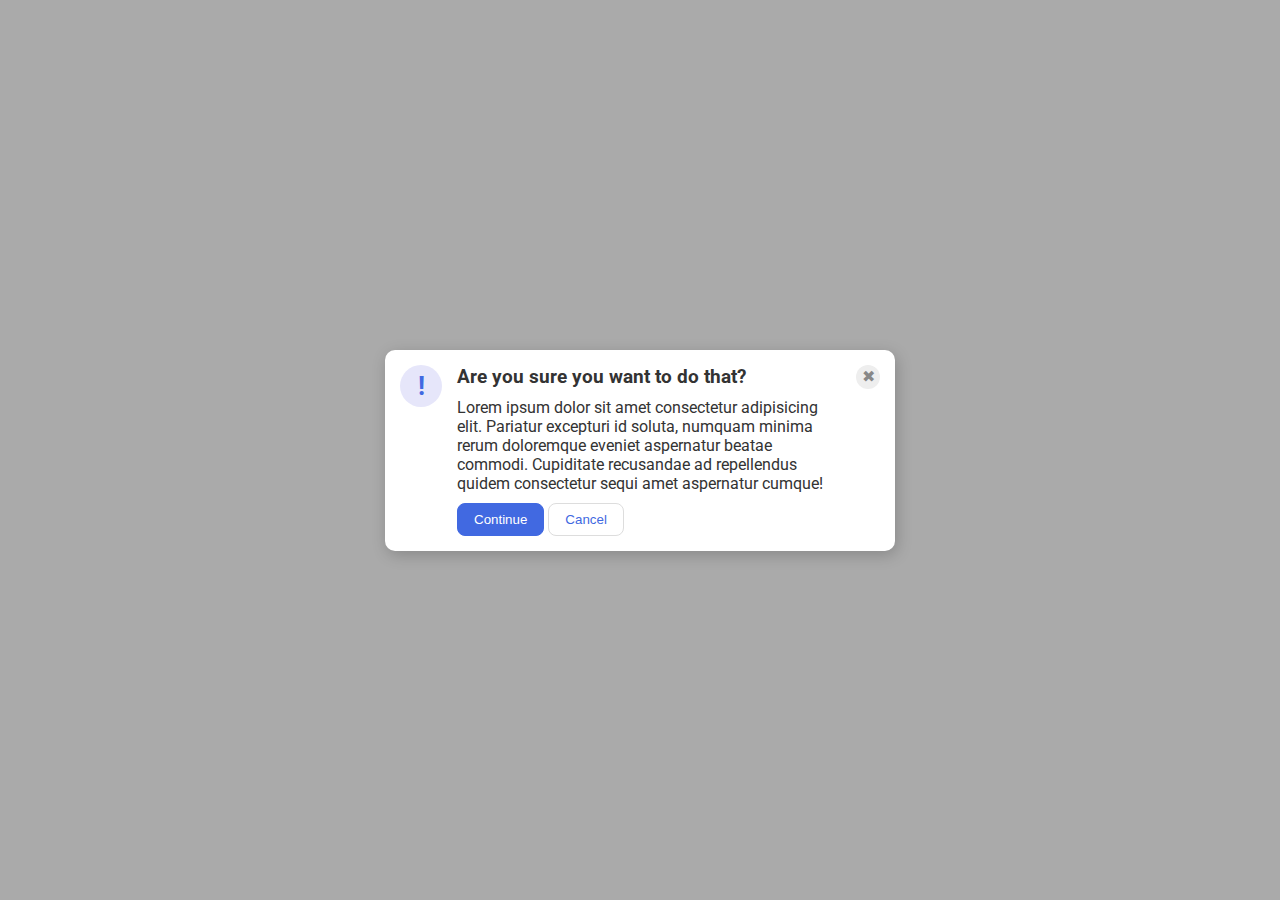
<file: flex/05-flex-modal/index.html>
<!DOCTYPE html>
<html lang="en">
  <head>
    <meta charset="UTF-8">
    <meta http-equiv="X-UA-Compatible" content="IE=edge">
    <meta name="viewport" content="width=device-width, initial-scale=1.0">
    <link rel="stylesheet" href="style.css">
    <title>Modal</title>
  </head>
  <body>
    <div class="modal">
      <div class="icon">!</div>
        <div class="middle">
          <div class="header">Are you sure you want to do that?</div>
          <div class="text">Lorem ipsum dolor sit amet consectetur adipisicing elit. Pariatur excepturi id soluta, numquam minima rerum doloremque eveniet aspernatur beatae commodi. Cupiditate recusandae ad repellendus quidem consectetur sequi amet aspernatur cumque!</div>
        <div class="decider">
          <button class="continue">Continue</button>
          <button class="cancel">Cancel</button>
        </div>
      </div>
      <div class="close-button">✖</div>
    </div>
  </body>
</html>
</file>
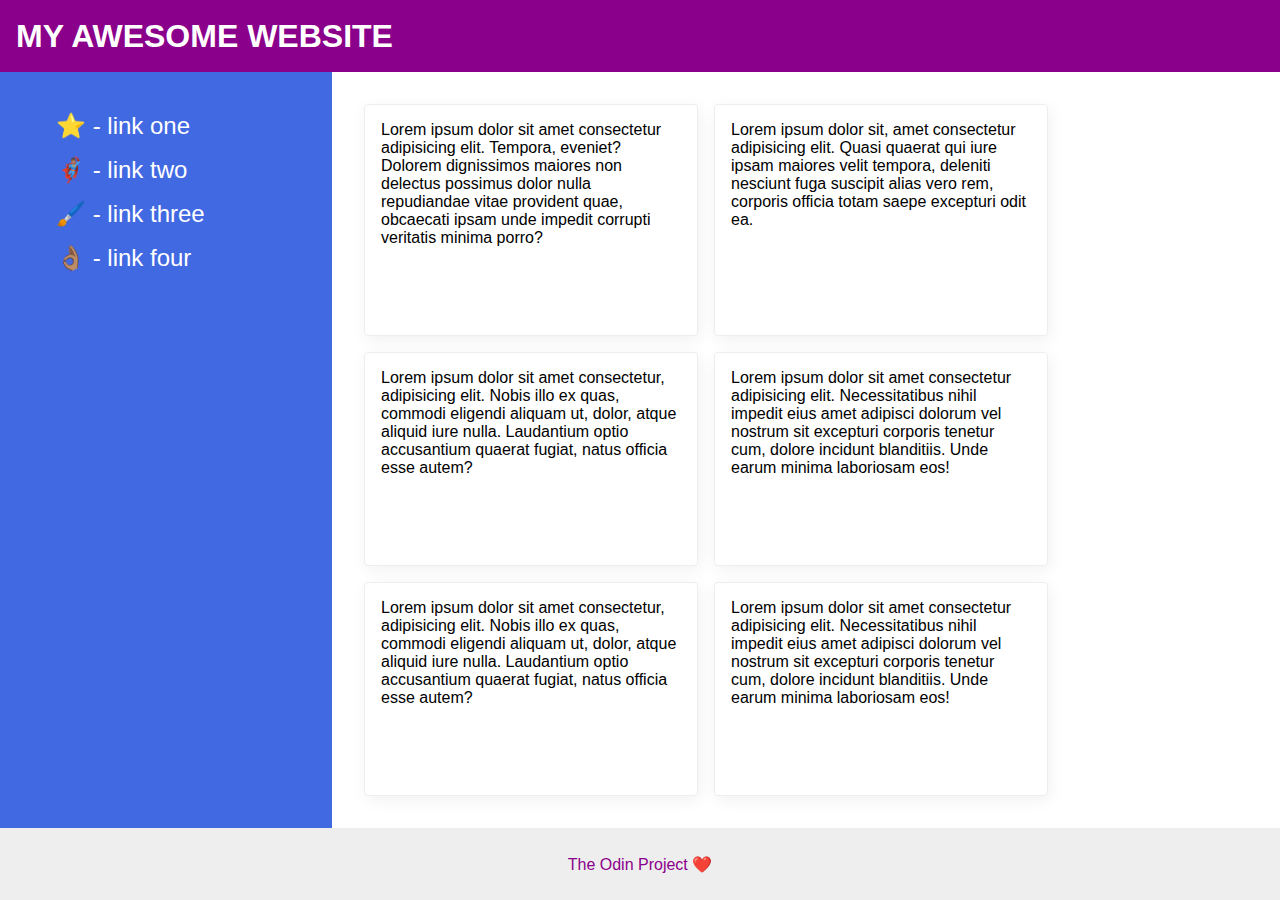
<file: flex/07-flex-layout-2/index.html>
<!DOCTYPE html>
<html lang="en">
  <head>
    <meta charset="UTF-8">
    <meta http-equiv="X-UA-Compatible" content="IE=edge">
    <meta name="viewport" content="width=device-width, initial-scale=1.0">
    <title>The Holy Grail</title>
    <link rel="stylesheet" href="style.css">
  </head>
  <body>
    <div class="header">
      MY AWESOME WEBSITE
    </div>
  <div class="test">
    <div class="sidebar">
      <ul>
        <li><a href="#">⭐ - link one</a></li>
        <li><a href="#">🦸🏽‍♂️ - link two</a></li>
        <li><a href="#">🖌️ - link three</a></li>
        <li><a href="#">👌🏽 - link four</a></li>
      </ul>
    </div>
    <div class="checker">
    <div class="card">Lorem ipsum dolor sit amet consectetur adipisicing elit. Tempora, eveniet? Dolorem dignissimos maiores non delectus possimus dolor nulla repudiandae vitae provident quae, obcaecati ipsam unde impedit corrupti veritatis minima porro?</div>
    <div class="card">Lorem ipsum dolor sit, amet consectetur adipisicing elit. Quasi quaerat qui iure ipsam maiores velit tempora, deleniti nesciunt fuga suscipit alias vero rem, corporis officia totam saepe excepturi odit ea.</div>
    <div class="card">Lorem ipsum dolor sit amet consectetur, adipisicing elit. Nobis illo ex quas, commodi eligendi aliquam ut, dolor, atque aliquid iure nulla. Laudantium optio accusantium quaerat fugiat, natus officia esse autem?</div>
    <div class="card">Lorem ipsum dolor sit amet consectetur adipisicing elit. Necessitatibus nihil impedit eius amet adipisci dolorum vel nostrum sit excepturi corporis tenetur cum, dolore incidunt blanditiis. Unde earum minima laboriosam eos!</div>
    <div class="card">Lorem ipsum dolor sit amet consectetur, adipisicing elit. Nobis illo ex quas, commodi eligendi aliquam ut, dolor, atque aliquid iure nulla. Laudantium optio accusantium quaerat fugiat, natus officia esse autem?</div>
    <div class="card">Lorem ipsum dolor sit amet consectetur adipisicing elit. Necessitatibus nihil impedit eius amet adipisci dolorum vel nostrum sit excepturi corporis tenetur cum, dolore incidunt blanditiis. Unde earum minima laboriosam eos!</div>
  </div>
  </div>

    <div class="footer">
      The Odin Project ❤️
    </div>
  </body>
</html>
</file>
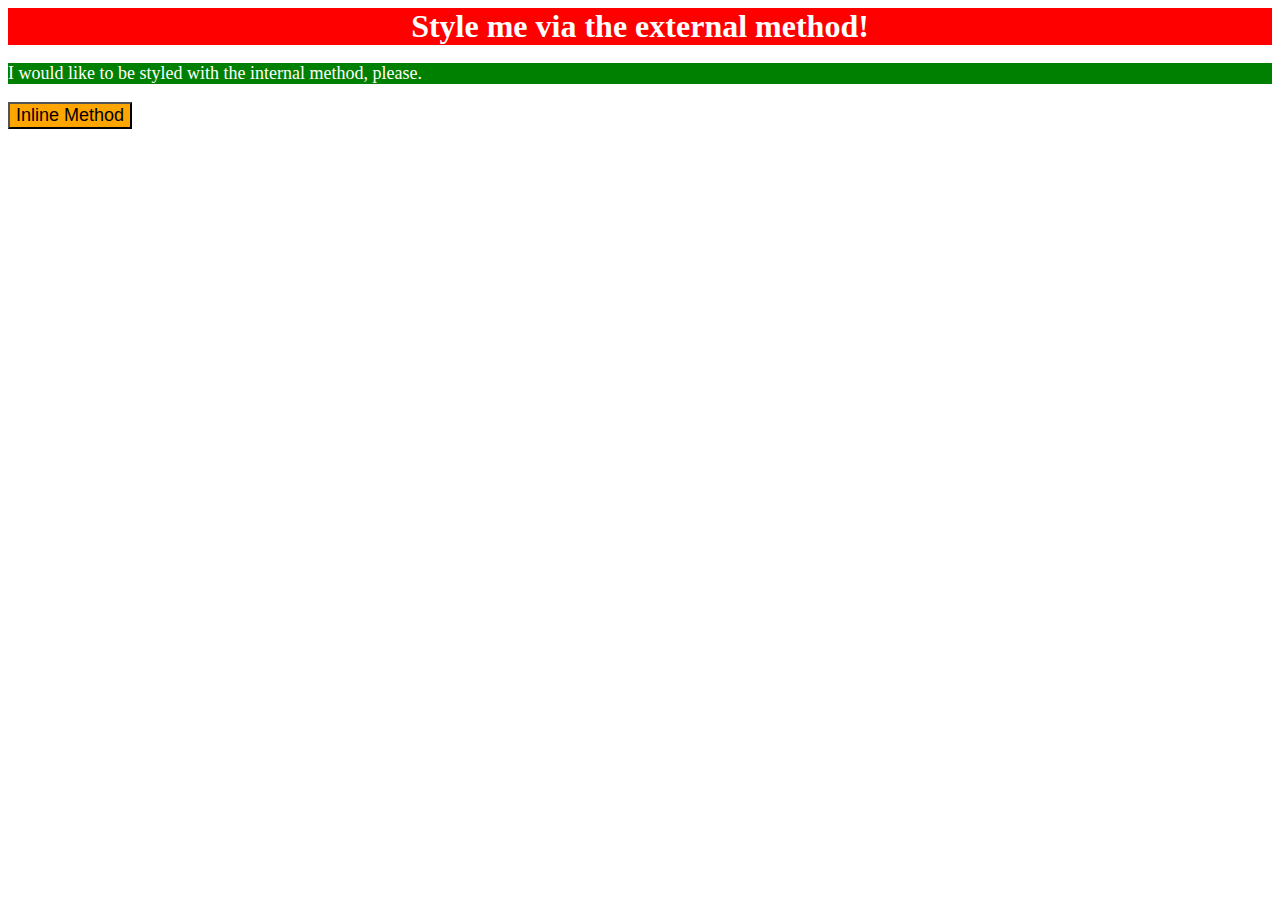
<file: foundations/01-css-methods/index.html>
<!DOCTYPE html>
<html lang="en">
  <head>
    <meta charset="UTF-8">
    <meta http-equiv="X-UA-Compatible" content="IE=edge">
    <meta name="viewport" content="width=device-width, initial-scale=1.0">
    <title>Methods for Adding CSS</title>

    <link rel="stylesheet" href="styles.css">
    <style>
      p {
        background-color: green;
        color: white;
        font-size: 18px;
        }
    </style>
  </head>
  <body>
    <div>Style me via the external method!</div>
    <p>I would like to be styled with the internal method, please.</p>
    <button style="background-color: orange; font-size:18px">Inline Method</button>
  </body>
</html>
</file>
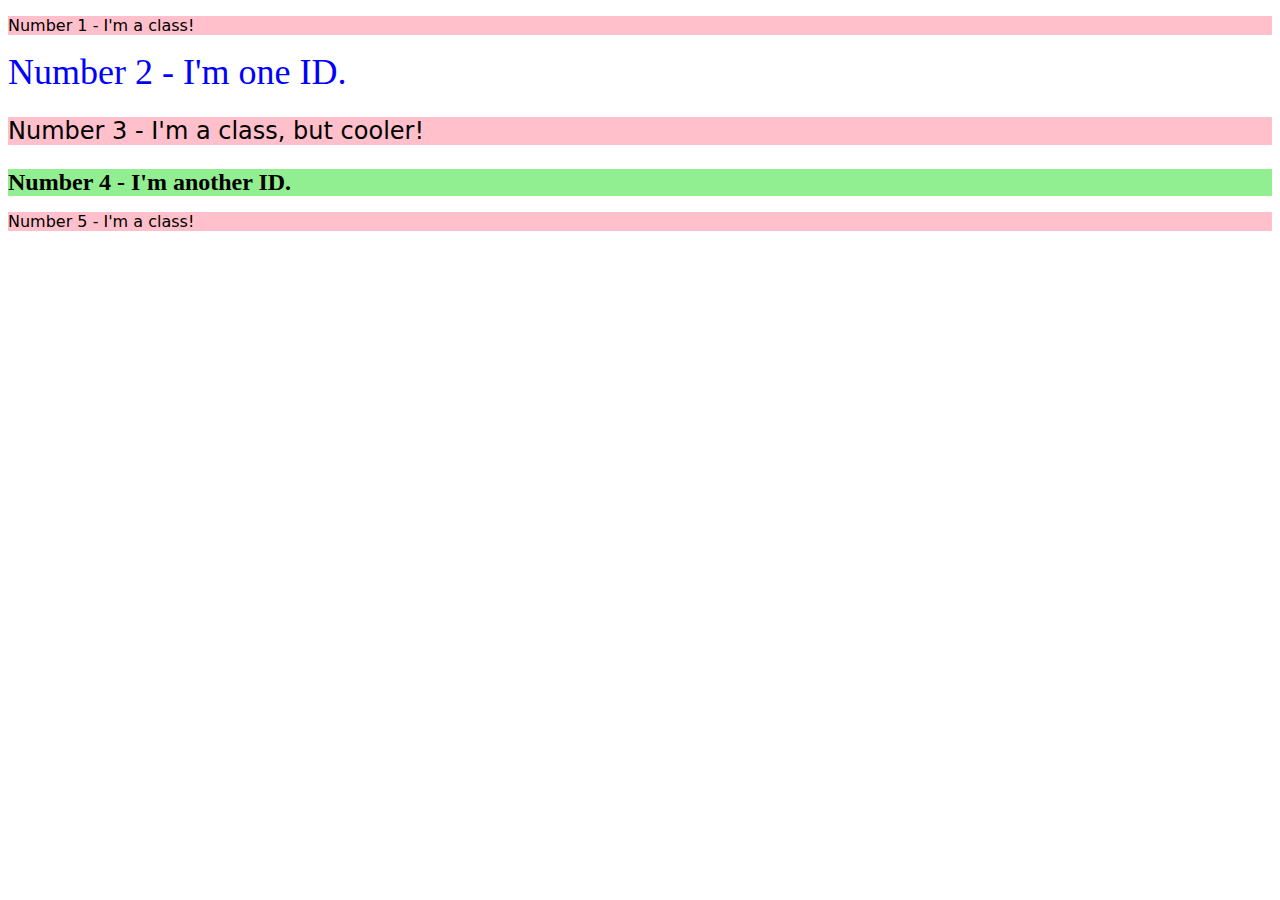
<file: foundations/02-class-id-selectors/index.html>
<!DOCTYPE html>
<html lang="en">
  <head>
    <meta charset="UTF-8">
    <meta http-equiv="X-UA-Compatible" content="IE=edge">
    <meta name="viewport" content="width=device-width, initial-scale=1.0">
    <title>Class and ID Selectors</title>
    <link rel="stylesheet" href="style.css">
  </head>
  <body>
    <p>Number 1 - I'm a class!</p>
    <div class="blue">Number 2 - I'm one ID.</div>
    <p class="med">Number 3 - I'm a class, but cooler!</p>
    <div class="med" id="green">Number 4 - I'm another ID.</div>
    <p>Number 5 - I'm a class!</p>
  </body>
</html>

<!-- PRACTICE DIFFERENCE BETWEEN CLASS AND ID!! ID is specific to SINGLE ELEMENT. Class can be assigned to MULTIPLE elements throughout page or entire site.-->
</file>
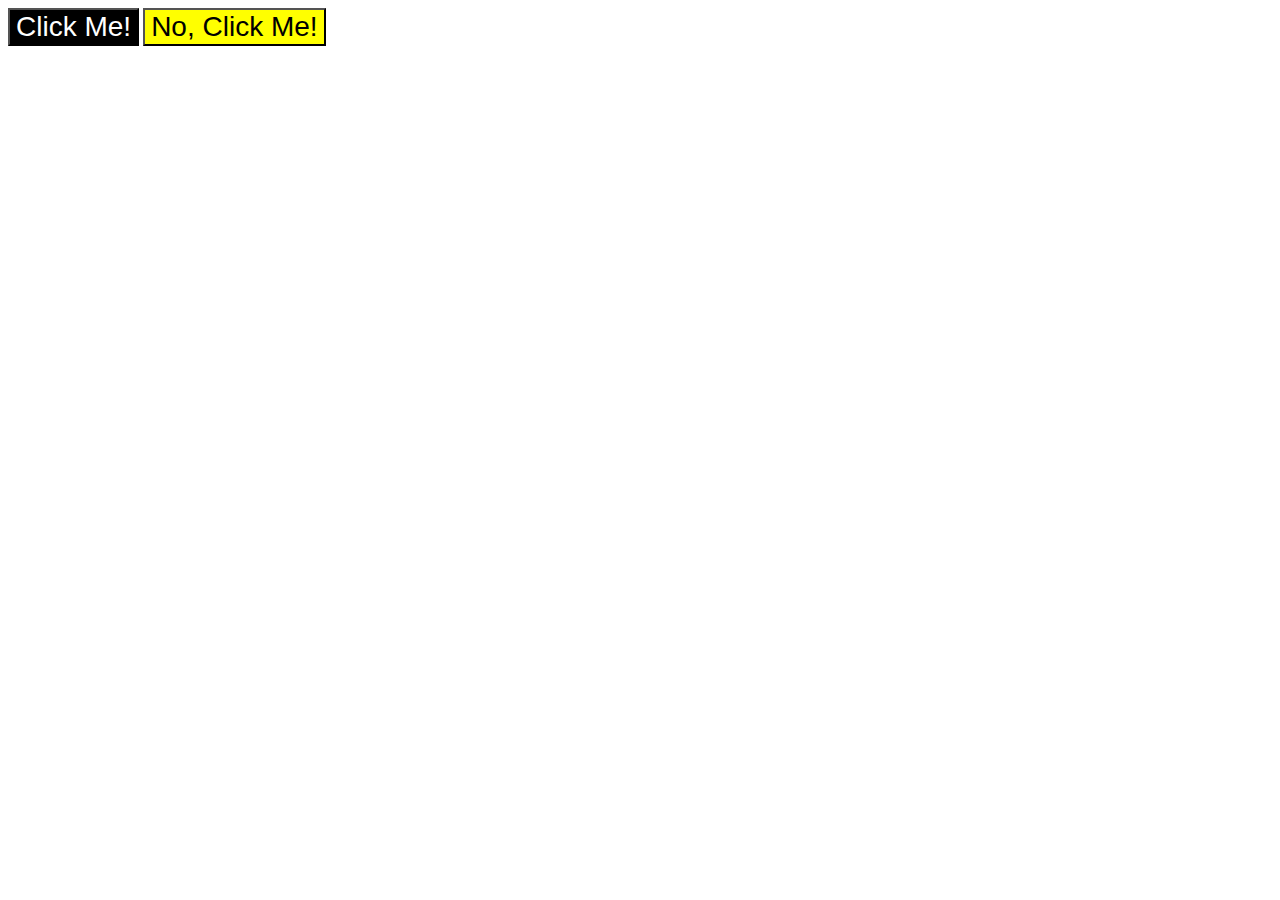
<file: foundations/03-grouping-selectors/index.html>
<!DOCTYPE html>
<html lang="en">
  <head>
    <meta charset="UTF-8">
    <meta http-equiv="X-UA-Compatible" content="IE=edge">
    <meta name="viewport" content="width=device-width, initial-scale=1.0">
    <title>Grouping Selectors</title>
    <link rel="stylesheet" href="style.css">
  </head>
  <body>
    <button class="first">Click Me!</button>
    <button class="second">No, Click Me!</button>
  </body>
</html>
</file>
<file: flex/05-flex-modal/style.css>
@import url('https://fonts.googleapis.com/css2?family=Roboto:wght@400;700&display=swap');

html, body {
  height: 100%;
}

body {
  font-family: Roboto, sans-serif;
  margin: 0;
  background: #aaa;
  color: #333;
  /* I'll give you this one for free lol */
  display: flex;
  align-items: center;
  justify-content: center;
}
.header{
  font-weight: bold;
  font-size: larger;
}
.modal {
  background: white;
  width: 480px;
  border-radius: 10px;
  box-shadow: 2px 4px 16px rgba(0,0,0,.2);
  display: flex;
  align-content: stretch;
  gap: 15px;
  padding: 15px;
}

.middle{
  display: flex;
  flex-direction: column;
}

.text {
  padding-top: 10px;
  padding-bottom: 10px;
}

.icon {
  color: royalblue;
  font-size: 26px;
  font-weight: 700;
  background: lavender;
  width: 42px;
  height: 42px;
  border-radius: 50%;
  display: flex;
  align-items: center;
  justify-content: center;
  flex-shrink: 0;
}

.close-button {
  background: #eee;
  border-radius: 50%;
  color: #888;
  font-weight: 400;
  font-size: 16px;
  height: 24px;
  width: 24px;
  display: flex;
  align-items: center;
  justify-content: center;
  flex-shrink: 0;
}

button {
  padding: 8px 16px;
  border-radius: 8px;
  margin-right: auto;
}

button.continue {
  background: royalblue;
  border: 1px solid royalblue;
  color: white;
}

button.cancel {
  background: white;
  border: 1px solid #ddd;
  color: royalblue;
}
</file>
<file: flex/07-flex-layout-2/style.css>
body {
  font-family: -apple-system, BlinkMacSystemFont, 'Segoe UI', Roboto, Oxygen, Ubuntu, Cantarell, 'Open Sans', 'Helvetica Neue', sans-serif;
  margin: 0;
  min-height: 100vh;
  display: flex;
  flex-direction: column;
}

.header {
  height: 72px;
  background: darkmagenta;
  color: white;
  font-size: 32px;
  font-weight: 900;
  display: flex;
  align-items: center;
  padding-left: 16px;
}

.footer {
  height: 72px;
  background: #eee;
  color: darkmagenta;
  display: flex;
  justify-content: center;
  align-items: center;
}

.sidebar {
  width: 300px;
  background: royalblue;
  flex-shrink: 0;
  padding: 16px;
}

.card {
  border: 1px solid #eee;
  box-shadow: 2px 4px 16px rgba(0,0,0,.06);
  border-radius: 4px;
  padding: 16px;
  display: flex;
  width: 300px;
  flex-shrink: 0;
  flex-wrap: wrap;
}

.test {
  flex: 1;
  display: flex;
}

.checker{
  display: flex;
  flex-wrap: wrap;
  padding: 32px;
  gap: 16px;
}

a {
  text-decoration: none;
  color: white;
 }

 ul {
  list-style: none;
  font-size: 24px;
  display: flex;
  flex-direction: column;
  gap: 16px
 }
</file>
<file: foundations/01-css-methods/styles.css>
div {
    background-color: red;
    color: white;
    font-size: 32px;
    text-align: center;
    font-weight: bold;
}
</file>
<file: foundations/02-class-id-selectors/style.css>
p {
    background-color: rgb(255, 192, 203);
    font-family: Verdana, "DejaVu Sans", sans-serif;
}

.med {
    font-size: 24px;
}

.blue {
    color: #0000ff;
    font-size: 36px;
}

#green {
    background-color: hsl(120, 73%, 75%);
    font-weight: bold;
}
</file>
<file: foundations/03-grouping-selectors/style.css>
.first,
 .second {
    font-size: 28px;
    font-family: Helvetica, 'Times New Roman', sans-serif;
}

.first {
    background-color: black;
    color: white;
}

.second {
    background-color: yellow;
}
</file>
